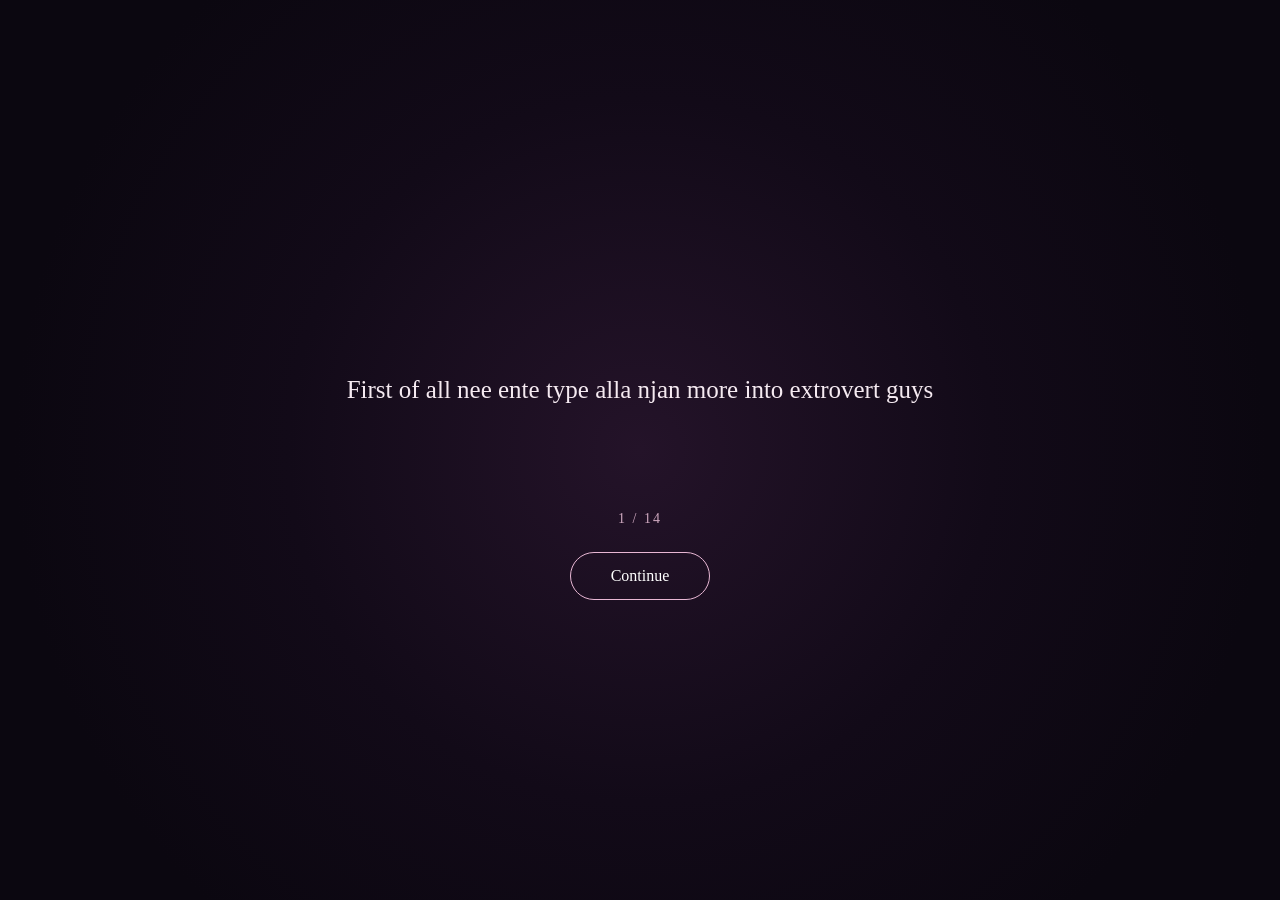
<file: about.html>
<!DOCTYPE html>
<html lang="en">

<head>

    <meta charset="UTF-8">

    <meta name="viewport" content="width=device-width, initial-scale=1.0">

    <title>Something About You</title>

    <link rel="stylesheet" href="css/about.css">

</head>

<body>

    <main class="about-page">

        <section class="about-content">

            <div class="thought-container">

                <p id="thought"></p>

            </div>

            <div class="progress">
                <span id="progress-number">1 / 14</span>
            </div>

            <button id="continue-button">
                Continue
            </button>

        </section>

    </main>

    <script src="js/about.js"></script>

</body>

</html>
</file>
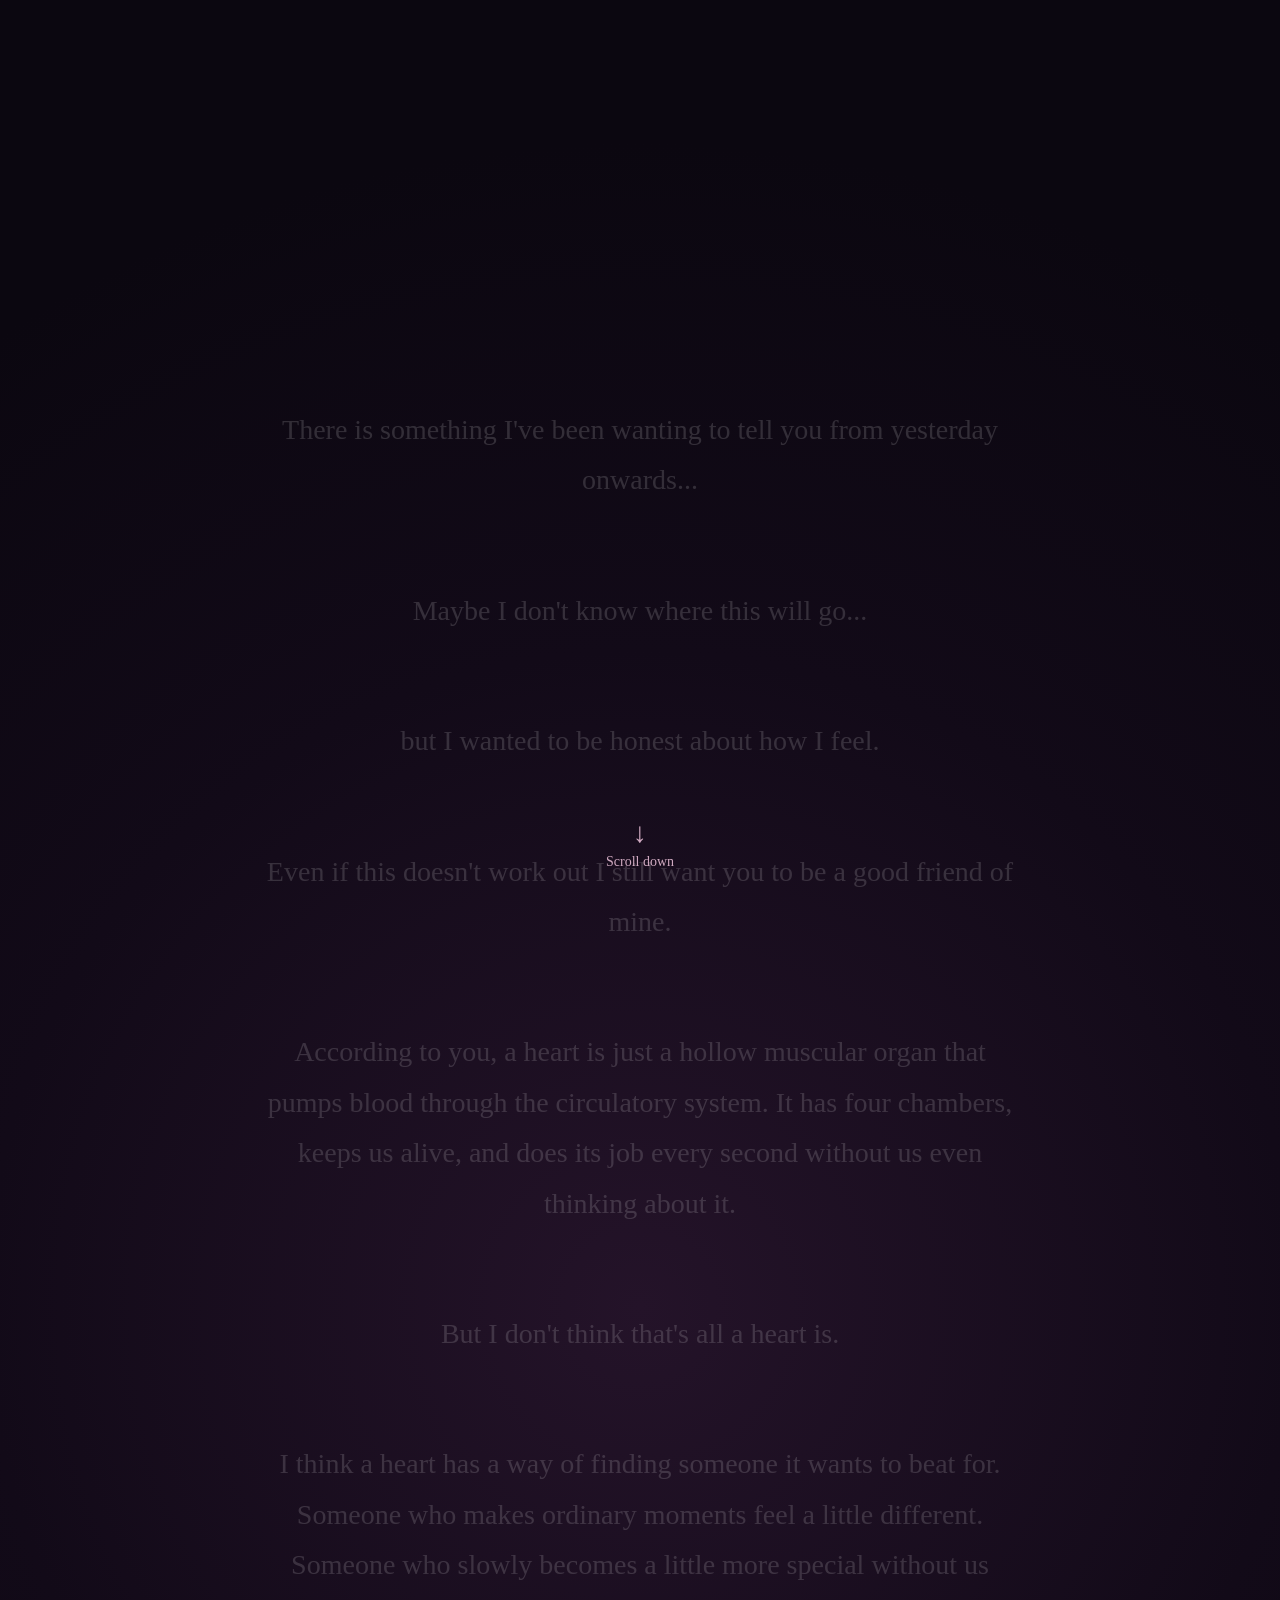
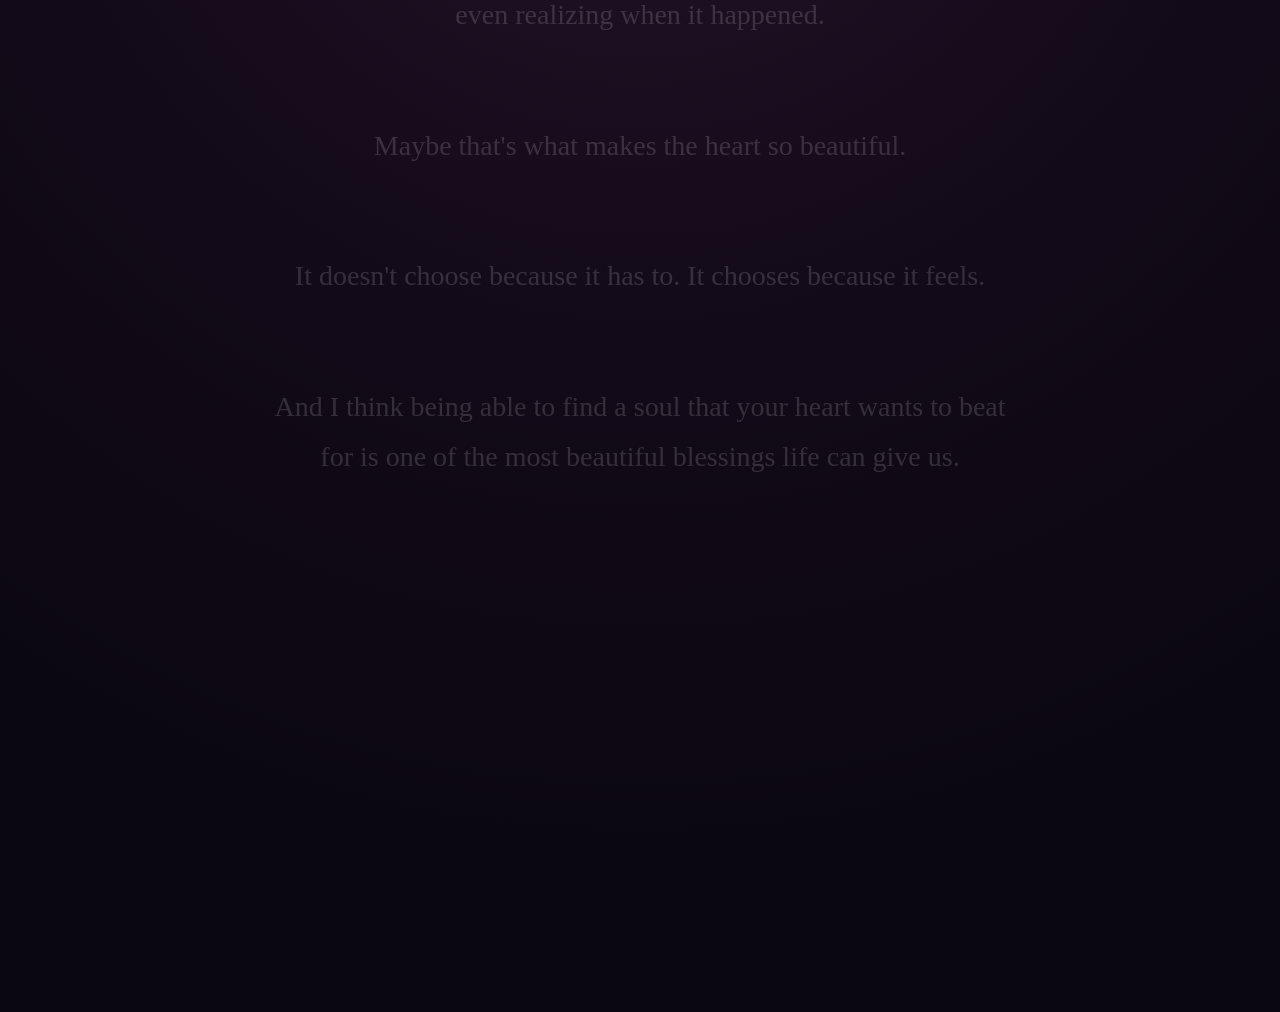
<file: message.html>
<!doctype html>
<html lang="en">
  <head>
    <meta charset="UTF-8" />

    <meta name="viewport" content="width=device-width, initial-scale=1.0" />

    <title>Something I Want To Tell You</title>

    <link rel="stylesheet" href="css/message.css" />
  </head>

  <body>
    <main class="message-page">
      <section class="message-content">
        <p class="message-text">

    <span class="message-line">
        There is something<br>
        I've been wanting to tell you from yesterday onwards...
    </span>

    <span class="message-line">
        Maybe I don't know where<br>
        this will go...
    </span>

    <span class="message-line">
        but I wanted to be honest<br>
        about how I feel.
    </span>

    <span class="message-line">
        Even if this doesn't work out<br>
        I still want you to be a good friend of mine.
    </span>

    <span class="message-line">
        According to you, a heart is just a hollow muscular organ
        that pumps blood through the circulatory system.
        It has four chambers, keeps us alive,
        and does its job every second without us even thinking about it.
    </span>

    <span class="message-line">
        But I don't think that's all a heart is.
    </span>

    <span class="message-line">
        I think a heart has a way of finding someone
        it wants to beat for.
        Someone who makes ordinary moments feel a little different.
        Someone who slowly becomes a little more special
        without us even realizing when it happened.
    </span>

    <span class="message-line">
        Maybe that's what makes the heart so beautiful.
    </span>

    <span class="message-line">
        It doesn't choose because it has to.
        It chooses because it feels.
    </span>

    <span class="message-line">
        And I think being able to find a soul
        that your heart wants to beat for
        is one of the most beautiful blessings life can give us.
    </span>

</p>
      </section>

      <div class="scroll-indicator">
        <span>↓</span>
        <p>Scroll down</p>
      </div>
      <button id="message-next">Continue</button>
    </main>

    <script src="js/message.js"></script>
  </body>
</html>
</file>
<file: css/about.css>
* {
    margin: 0;
    padding: 0;
    box-sizing: border-box;
}

body {
    font-family: Georgia, 'Times New Roman', serif;
    background: #0b0710;
    color: #ffffff;
}

.about-page {
    min-height: 100vh;

    display: flex;
    justify-content: center;
    align-items: center;

    padding: 25px;

    background:
        radial-gradient(
            circle at center,
            #241329 0%,
            #120a18 45%,
            #0b0710 80%
        );

    overflow: hidden;
}

.about-content {
    width: 100%;
    max-width: 700px;

    text-align: center;
}

.thought-container {
    min-height: 180px;

    display: flex;
    justify-content: center;
    align-items: center;
}

#thought {
    font-size: 25px;
    line-height: 1.7;

    color: #f5eaf1;

    opacity: 0;
    transform: translateY(20px);

    transition:
        opacity 0.8s ease,
        transform 0.8s ease;
}

#thought.show {
    opacity: 1;
    transform: translateY(0);
}

.progress {
    margin-top: 30px;

    color: #cfa9c0;

    font-size: 14px;
    letter-spacing: 2px;
}

#continue-button {
    margin-top: 25px;

    padding: 14px 40px;

    background: transparent;
    color: white;

    border: 1px solid #e8b7d4;
    border-radius: 30px;

    font-size: 16px;
    font-family: inherit;

    cursor: pointer;

    transition: all 0.3s ease;
}

#continue-button:hover {
    background: #e8b7d4;
    color: #0b0710;

    transform: translateY(-3px);

    box-shadow: 0 8px 25px rgba(232, 183, 212, 0.25);
}


@media (max-width: 600px) {

    .about-page {
        padding: 20px;
    }

    .thought-container {
        min-height: 220px;
    }

    #thought {
        font-size: 20px;
        line-height: 1.7;
    }

    .progress {
        font-size: 13px;
    }

    #continue-button {
        min-width: 140px;
        min-height: 48px;

        padding: 14px 35px;
    }

}
</file>
<file: css/message.css>
* {
    margin: 0;
    padding: 0;
    box-sizing: border-box;
}

html {
    scroll-behavior: smooth;
}

body {
    font-family: Georgia, 'Times New Roman', serif;
    background: #0b0710;
    color: #ffffff;
}

.message-page {
    min-height: 250vh;

    position: relative;

    display: flex;
    justify-content: center;
    align-items: flex-start;

    background:
        radial-gradient(
            circle at center,
            #241329 0%,
            #120a18 45%,
            #0b0710 80%
        );

    overflow: hidden;
}

.message-content {
    width: 100%;
    max-width: 800px;

    padding: 45vh 25px 50vh;

    text-align: center;
}

.message-text {
    font-size: 28px;
    line-height: 1.8;
}

.message-line {
    display: block;

    margin-bottom: 80px;
}

.scroll-indicator {
    position: fixed;

    bottom: 30px;
    left: 50%;

    transform: translateX(-50%);

    text-align: center;

    color: #cfa9c0;

    font-size: 14px;

    opacity: 1;

    transition: opacity 0.5s ease;

    pointer-events: none;

    animation: scrollHint 2s ease-in-out infinite;
}

.scroll-indicator.hidden {
    opacity: 0;
    visibility: hidden;
}

.scroll-indicator span {
    display: block;

    font-size: 28px;

    margin-bottom: 5px;
}

@keyframes scrollHint {

    0% {
        transform: translate(-50%, 0);
        opacity: 0.5;
    }

    50% {
        transform: translate(-50%, -8px);
        opacity: 1;
    }

    100% {
        transform: translate(-50%, 0);
        opacity: 0.5;
    }

}


@media (max-width: 600px) {

    .message-page {
        min-height: 200vh;
    }

    .message-content {
        padding: 45vh 25px 50vh;
    }

    .message-text {
        font-size: 20px;
        line-height: 1.8;
    }

    .message-line {
        margin-bottom: 100px;
    }

}

.character {
    opacity: 0.15;

    transition: opacity 0.15s ease;
}

.character.visible {
    opacity: 1;
}

#message-next {
    position: fixed;

    bottom: 35px;
    left: 50%;

    transform: translateX(-50%);

    padding: 14px 40px;

    background: transparent;
    color: white;

    border: 1px solid #e8b7d4;
    border-radius: 30px;

    font-size: 16px;
    font-family: inherit;

    cursor: pointer;

    opacity: 0;
    pointer-events: none;

    transition:
        opacity 0.8s ease,
        background 0.3s ease,
        color 0.3s ease,
        transform 0.3s ease;
}

#message-next.show {
    opacity: 1;
    pointer-events: auto;
}

#message-next:hover {
    background: #e8b7d4;
    color: #0b0710;

    transform: translateX(-50%) translateY(-3px);
}
</file>
